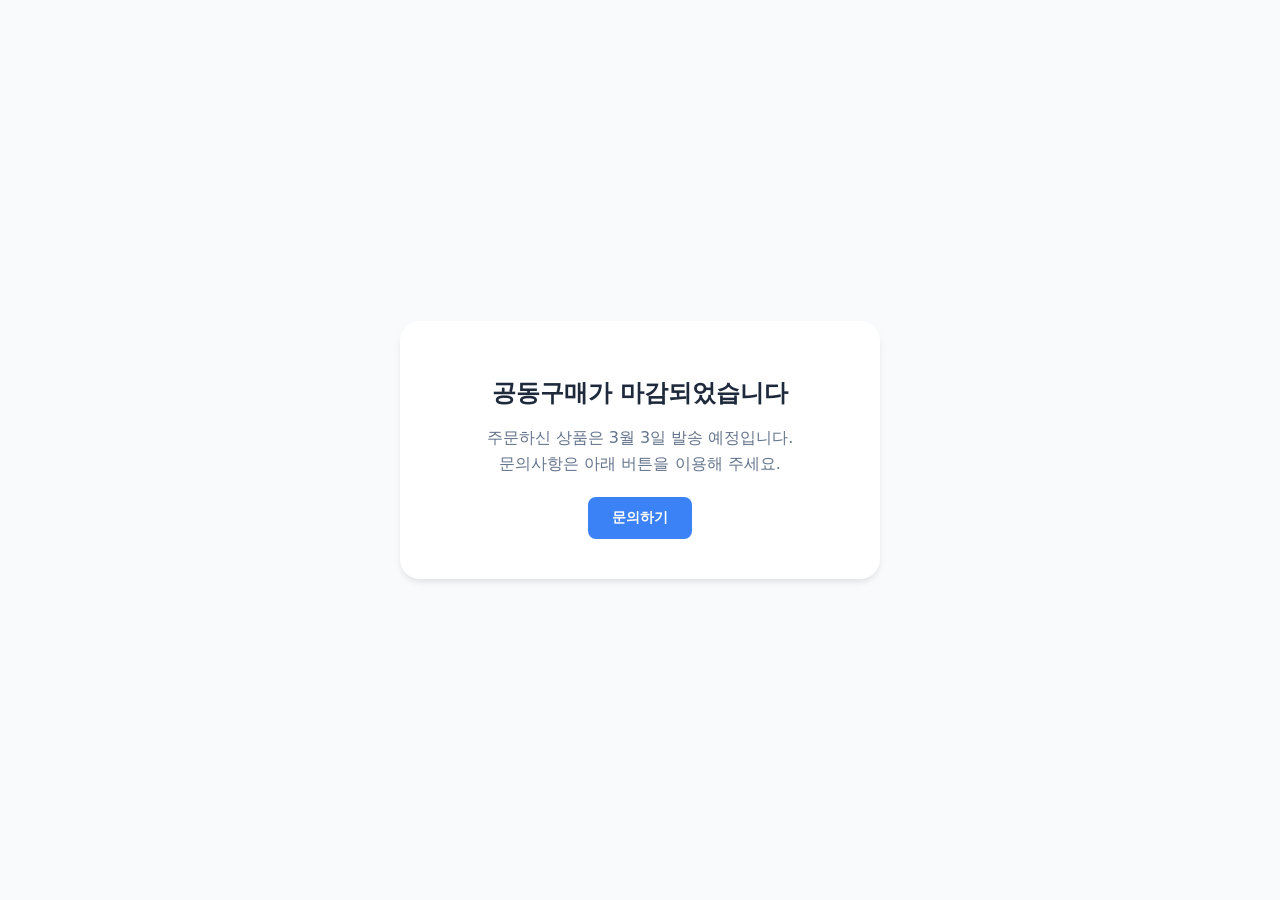
<file: minam/index.html>
<!DOCTYPE html>
<html lang="ko">
<head>
<meta charset="UTF-8">
<meta name="viewport" content="width=device-width, initial-scale=1.0">
<title>공동구매 종료안내</title>
<style>
    body { display: flex; justify-content: center; align-items: center; height: 100vh; margin: 0; background-color: #f8fafc; font-family: system-ui, -apple-system, sans-serif; }
    .container { text-align: center; background: white; padding: 40px; border-radius: 20px; box-shadow: 0 4px 6px -1px rgba(0, 0, 0, 0.1); max-width: 90%; width: 400px; }
    h1 { font-size: 24px; color: #1e293b; margin-bottom: 10px; }
    p { color: #64748b; line-height: 1.6; margin-bottom: 20px; }
    .btn { display: inline-block; padding: 12px 24px; background-color: #3b82f6; color: white; text-decoration: none; border-radius: 8px; font-weight: bold; font-size: 14px; transition: 0.2s; }
    .btn:hover { background-color: #2563eb; }
</style>
</head>
<body>
    <div class="container">
        <h1>공동구매가 마감되었습니다</h1>
        <p>주문하신 상품은 3월 3일 발송 예정입니다.<br>문의사항은 아래 버튼을 이용해 주세요.</p>
        <a href="https://open.kakao.com/o/g7e6Vfii" class="btn">문의하기</a> </div>
</body>
</html>
</file>
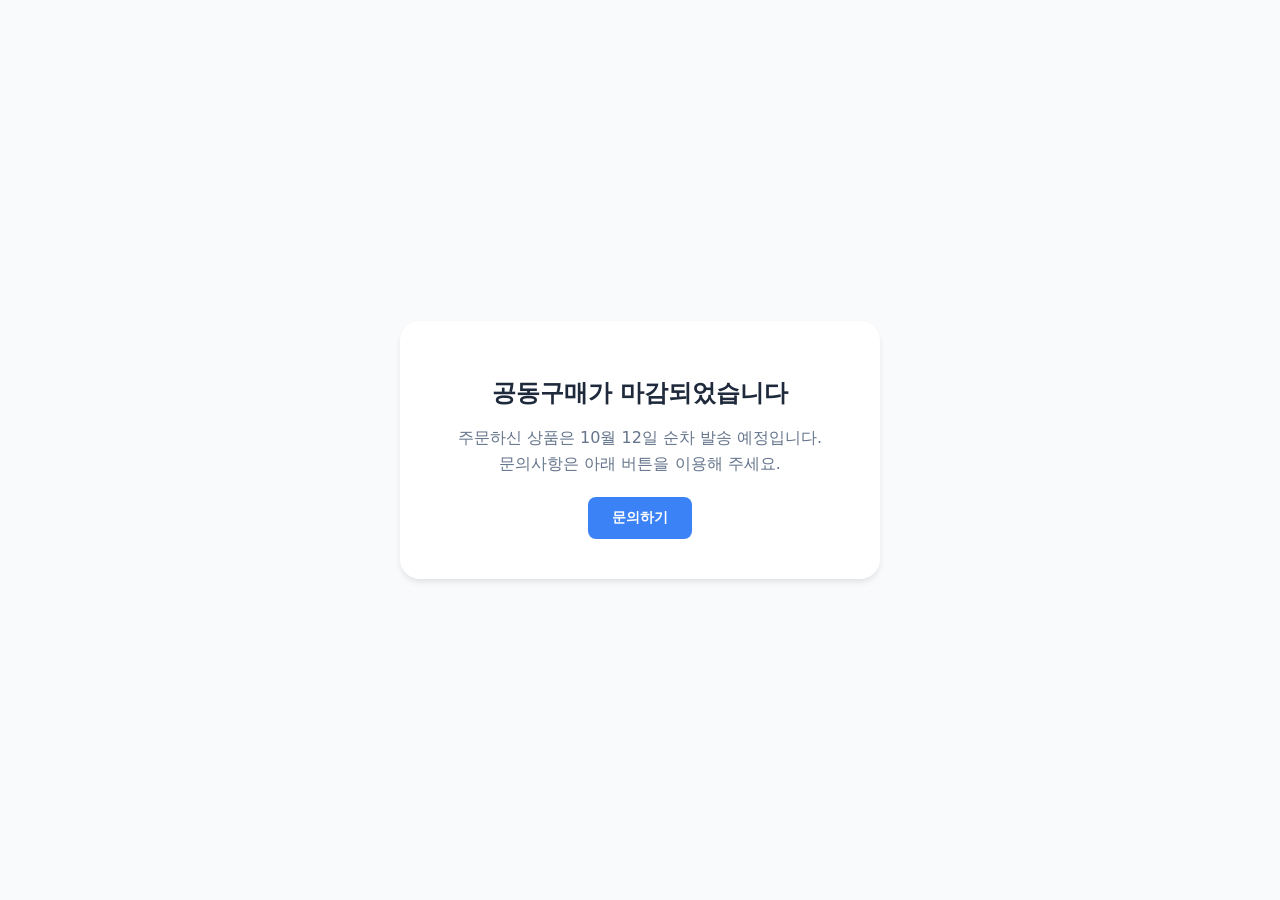
<file: ssdayseoul/index.html>
<!DOCTYPE html>
<html lang="ko">
<head>
<meta charset="UTF-8">
<meta name="viewport" content="width=device-width, initial-scale=1.0">
<title>공동구매 종료안내</title>
<style>
    body { display: flex; justify-content: center; align-items: center; height: 100vh; margin: 0; background-color: #f8fafc; font-family: system-ui, -apple-system, sans-serif; }
    .container { text-align: center; background: white; padding: 40px; border-radius: 20px; box-shadow: 0 4px 6px -1px rgba(0, 0, 0, 0.1); max-width: 90%; width: 400px; }
    h1 { font-size: 24px; color: #1e293b; margin-bottom: 10px; }
    p { color: #64748b; line-height: 1.6; margin-bottom: 20px; }
    .btn { display: inline-block; padding: 12px 24px; background-color: #3b82f6; color: white; text-decoration: none; border-radius: 8px; font-weight: bold; font-size: 14px; transition: 0.2s; }
    .btn:hover { background-color: #2563eb; }
</style>
</head>
<body>
    <div class="container">
        <h1>공동구매가 마감되었습니다</h1>
        <p>주문하신 상품은 10월 12일 순차 발송 예정입니다.<br>문의사항은 아래 버튼을 이용해 주세요.</p>
        <a href="https://open.kakao.com/o/g7e6Vfii" class="btn">문의하기</a> </div>
</body>
</html>
</file>
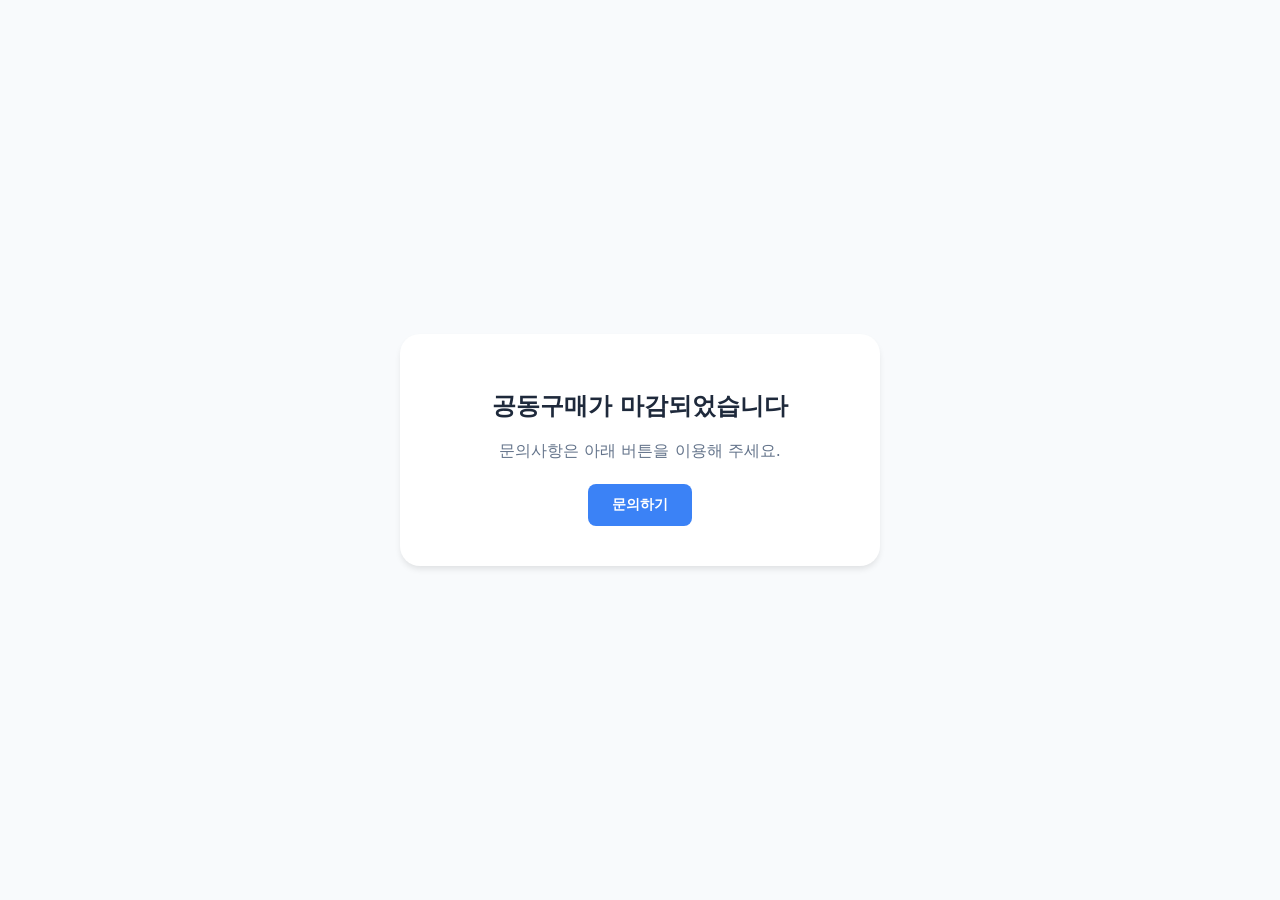
<file: index-closing.html>
<!DOCTYPE html>
<html lang="ko">
<head>
<meta charset="UTF-8">
<meta name="viewport" content="width=device-width, initial-scale=1.0">
<title>목마교 공동구매</title>
<style>
    body { display: flex; justify-content: center; align-items: center; height: 100vh; margin: 0; background-color: #f8fafc; font-family: system-ui, -apple-system, sans-serif; }
    .container { text-align: center; background: white; padding: 40px; border-radius: 20px; box-shadow: 0 4px 6px -1px rgba(0, 0, 0, 0.1); max-width: 90%; width: 400px; }
    h1 { font-size: 24px; color: #1e293b; margin-bottom: 10px; }
    p { color: #64748b; line-height: 1.6; margin-bottom: 20px; }
    .btn { display: inline-block; padding: 12px 24px; background-color: #3b82f6; color: white; text-decoration: none; border-radius: 8px; font-weight: bold; font-size: 14px; transition: 0.2s; }
    .btn:hover { background-color: #2563eb; }
</style>
</head>
<body>
    <div class="container">
        <h1>공동구매가 마감되었습니다</h1>
        <p>문의사항은 아래 버튼을 이용해 주세요.</p>
        <a href="https://open.kakao.com/o/gpQL7W6h" class="btn">문의하기</a> </div>
</body>
</html>
</file>
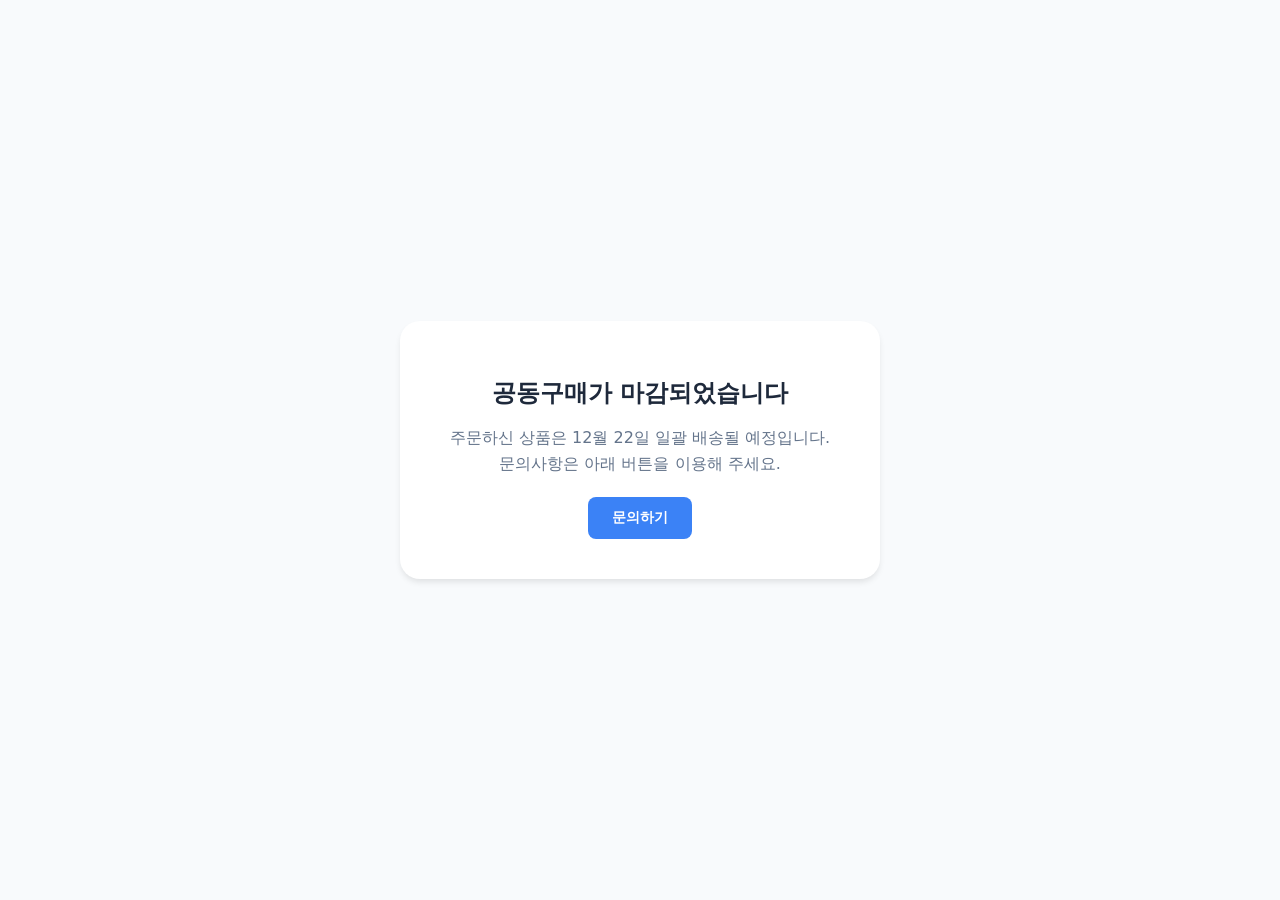
<file: index_closed.html>
<!DOCTYPE html>
<html lang="ko">
<head>
<meta charset="UTF-8">
<meta name="viewport" content="width=device-width, initial-scale=1.0">
<title>목마교 공동구매</title>
<style>
    body { display: flex; justify-content: center; align-items: center; height: 100vh; margin: 0; background-color: #f8fafc; font-family: system-ui, -apple-system, sans-serif; }
    .container { text-align: center; background: white; padding: 40px; border-radius: 20px; box-shadow: 0 4px 6px -1px rgba(0, 0, 0, 0.1); max-width: 90%; width: 400px; }
    h1 { font-size: 24px; color: #1e293b; margin-bottom: 10px; }
    p { color: #64748b; line-height: 1.6; margin-bottom: 20px; }
    .btn { display: inline-block; padding: 12px 24px; background-color: #3b82f6; color: white; text-decoration: none; border-radius: 8px; font-weight: bold; font-size: 14px; transition: 0.2s; }
    .btn:hover { background-color: #2563eb; }
</style>
</head>
<body>
    <div class="container">
        <h1>공동구매가 마감되었습니다</h1>
        <p>주문하신 상품은 12월 22일 일괄 배송될 예정입니다.<br>문의사항은 아래 버튼을 이용해 주세요.</p>
        <a href="https://open.kakao.com/o/gpQL7W6h" class="btn">문의하기</a> </div>
</body>
</html>
</file>
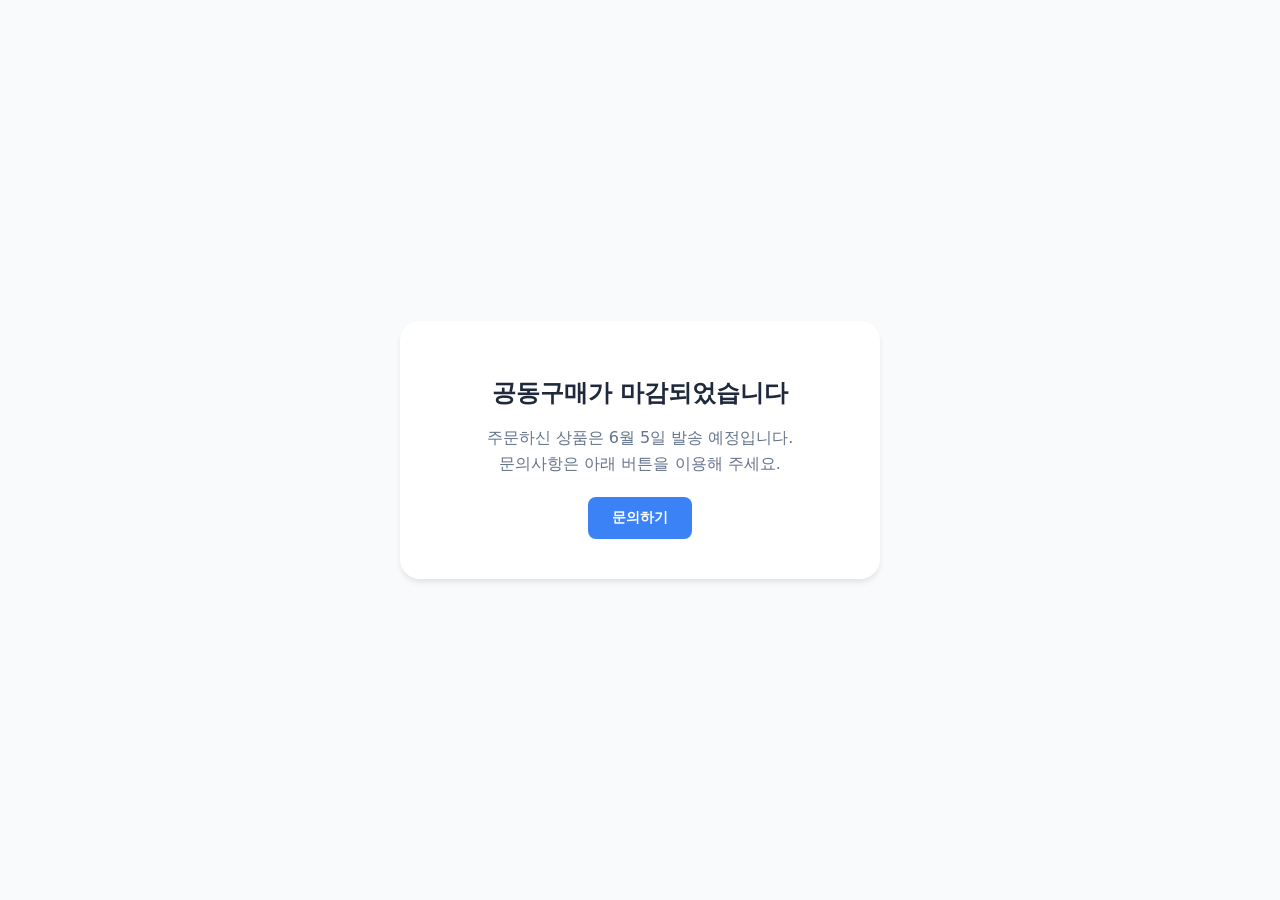
<file: ssdayseoul/index-closing.html>
<!DOCTYPE html>
<html lang="ko">
<head>
<meta charset="UTF-8">
<meta name="viewport" content="width=device-width, initial-scale=1.0">
<title>공동구매 종료안내</title>
<style>
    body { display: flex; justify-content: center; align-items: center; height: 100vh; margin: 0; background-color: #f8fafc; font-family: system-ui, -apple-system, sans-serif; }
    .container { text-align: center; background: white; padding: 40px; border-radius: 20px; box-shadow: 0 4px 6px -1px rgba(0, 0, 0, 0.1); max-width: 90%; width: 400px; }
    h1 { font-size: 24px; color: #1e293b; margin-bottom: 10px; }
    p { color: #64748b; line-height: 1.6; margin-bottom: 20px; }
    .btn { display: inline-block; padding: 12px 24px; background-color: #3b82f6; color: white; text-decoration: none; border-radius: 8px; font-weight: bold; font-size: 14px; transition: 0.2s; }
    .btn:hover { background-color: #2563eb; }
</style>
</head>
<body>
    <div class="container">
        <h1>공동구매가 마감되었습니다</h1>
        <p>주문하신 상품은 6월 5일 발송 예정입니다.<br>문의사항은 아래 버튼을 이용해 주세요.</p>
        <a href="https://open.kakao.com/o/g7e6Vfii" class="btn">문의하기</a> </div>
</body>
</html>
</file>
